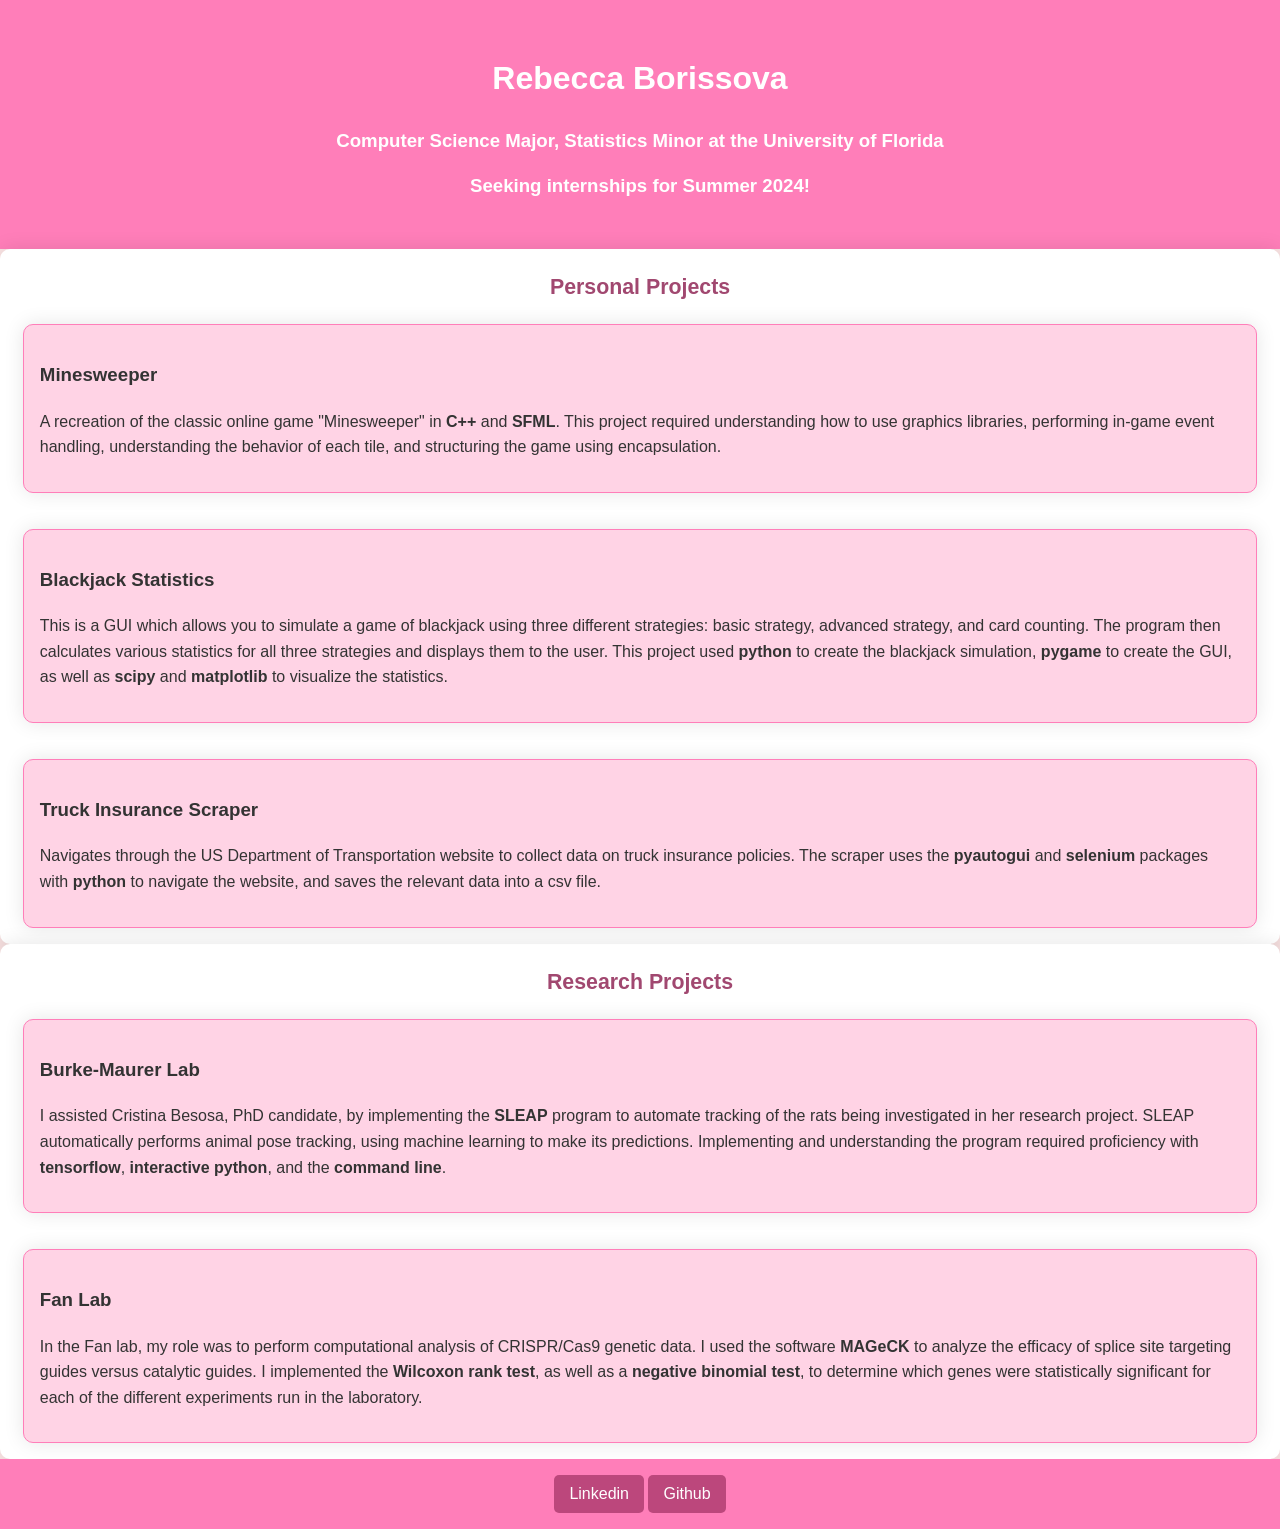
<file: index.html>
<!DOCTYPE html>
<html lang="en">
<head>
    <meta charset="UTF-8">
    <meta name="viewport" content="width=device-width, initial-scale=1.0">
    <link rel="stylesheet" href="styles.css">
    <title>Rebecca's CS Portfolio</title>
</head>
<body>

    <header>
        <h1>Rebecca Borissova</h1>
        <h2>Computer Science Major, Statistics Minor at the University of Florida</h2>
        <h2>Seeking internships for Summer 2024!</h2>
    </header>

    <section class="projects">
        <h2>Personal Projects</h2>
        <div class="project" onclick="redirectToMinesweeper()">
            <h3>Minesweeper</h3>
            <p>A recreation of the classic online game "Minesweeper" in <b>C++</b> and <b>SFML</b>.
                This project required understanding how to use graphics libraries, performing in-game event handling, understanding the behavior of each tile, and structuring the game using encapsulation.</p>
        </div>
        <div class="project" onclick="redirectToBlackjack()">
            <h3>Blackjack Statistics</h3>
            <p>This is a GUI which allows you to simulate a game of blackjack using three different strategies: basic strategy, advanced strategy, and card counting. 
               The program then calculates various statistics for all three strategies and displays them to the user.
               This project used <b>python</b> to create the blackjack simulation, <b>pygame</b> to create the GUI, as well as <b>scipy</b> and <b>matplotlib</b> to visualize the statistics.
            </p>
        </div>
        <div class="project" onclick="redirectToTruckInsuranceScraper()">
            <h3>Truck Insurance Scraper</h3>
            <p>Navigates through the US Department of Transportation website to collect data on truck insurance policies. 
                The scraper uses the <b>pyautogui</b> and <b>selenium</b> packages with <b>python</b> to navigate the website, and saves the relevant data into a csv file.</p>
        </div>
    </section>

    <section class="research-projects">
        <h2>Research Projects</h2>
        <div class="project">
            <h3>Burke-Maurer Lab</h3>
            <p>
                I assisted Cristina Besosa, PhD candidate, by implementing the <b>SLEAP</b> program to automate tracking of the rats being investigated in her research project.
                SLEAP automatically performs animal pose tracking, using machine learning to make its predictions.
                Implementing and understanding the program required proficiency with <b>tensorflow</b>, <b>interactive python</b>, and the <b>command line</b>.
            </p>
        </div>
        <div class="project">
            <h3>Fan Lab</h3>
            <p>
                In the Fan lab, my role was to perform computational analysis of CRISPR/Cas9 genetic data.
                I used the software <b>MAGeCK</b> to analyze the efficacy of splice site targeting guides versus catalytic guides.
                I implemented the <b>Wilcoxon rank test</b>, as well as a <b>negative binomial test</b>, to determine which genes were statistically significant for each of the different experiments run in the laboratory.
            </p>
        </div>
    </section>


    <footer>
        <button class="footer-button" onclick="goToLinkedin()">Linkedin</button>
        <button class="footer-button" onclick="goToGithub()">Github</button>
    </footer>

    <script src="script.js"></script>
</body>
</html>
</file>
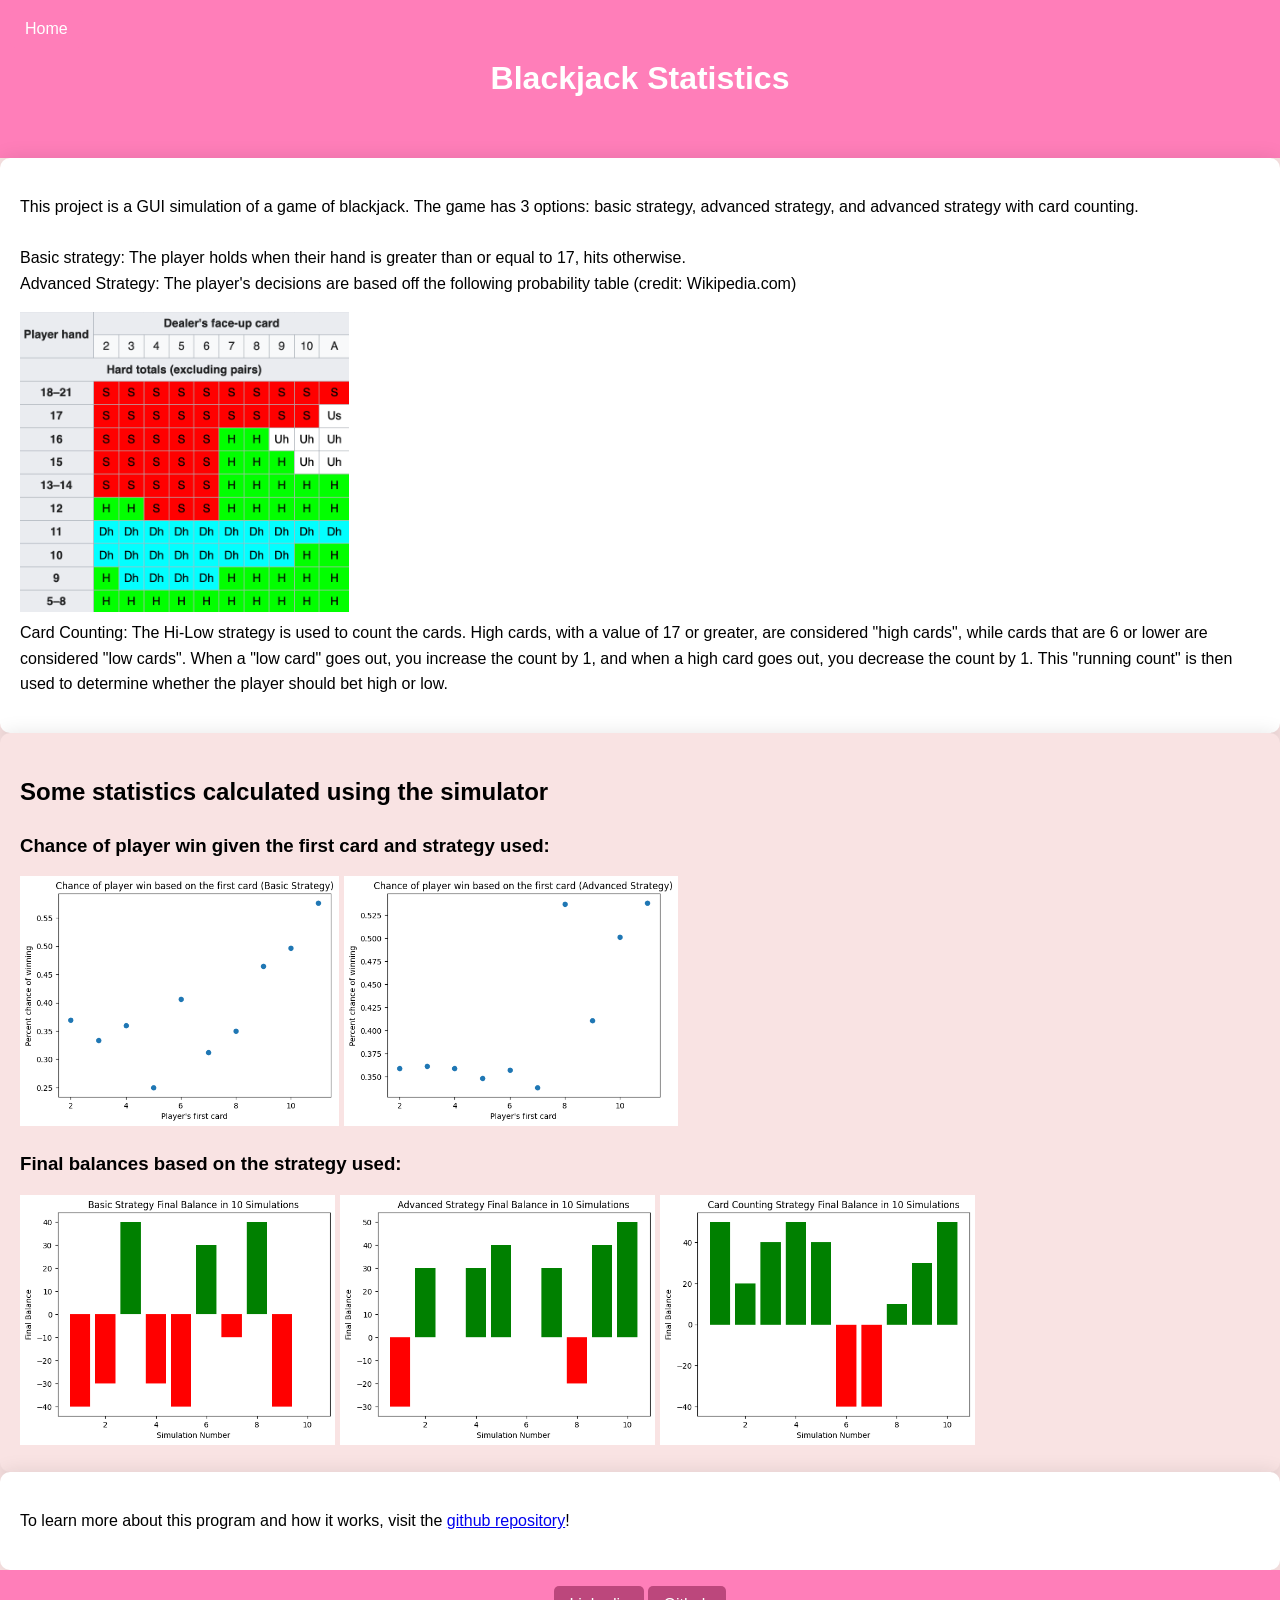
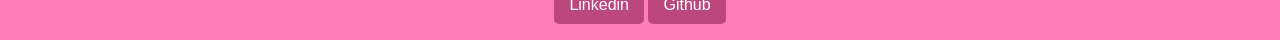
<file: blackjackstatistics.html>
<!DOCTYPE html>
<html lang="en">
<head>
    <meta charset="UTF-8">
    <meta name="viewport" content="width=device-width, initial-scale=1.0">
    <link rel="stylesheet" href="styles.css">
    <title>Blackjack Statistics</title>
</head>
<body>
    <header>
        <h1>Blackjack Statistics</h1>
        <button class="home-button" onclick="goHome()">Home</button>
    </header>
    <section class='project-description'>
        <p>
            This project is a GUI simulation of a game of blackjack. The game has 3 options: basic strategy, advanced strategy, and advanced strategy with card counting.<br><br>
            Basic strategy: The player holds when their hand is greater than or equal to 17, hits otherwise.<br>
                
            Advanced Strategy: The player's decisions are based off the following probability table (credit: Wikipedia.com)<br>
        </p>
        <p>
            <img src="probability-table.png" height="300"><br>
                
            Card Counting: The Hi-Low strategy is used to count the cards. High cards, with a value of 17 or greater, are considered "high cards", while cards that are 6 or lower are considered "low cards". 
            When a "low card" goes out, you increase the count by 1, and when a high card goes out, you decrease the count by 1. 
            This "running count" is then used to determine whether the player should bet high or low.
        </p>
    </section>

    <section class="statistics">
        <h1>Some statistics calculated using the simulator</h1>

        <h2>Chance of player win given the first card and strategy used:</h2>
        <img src="basic-strat-win.png" height="250">
        <img src="advanced-strat-win.png" height="250"><br>

        <h2>Final balances based on the strategy used:</h2>
        <img src="basic-strat-balances.png" height="250">
        <img src="advanced-strat-balances.png" height="250">
        <img src="card-counting-balances.png" height="250">
    </section>

    <section class="project-description">
        <p>
            To learn more about this program and how it works, visit the <a href="https://github.com/rebeccaborissova/blackjack-statistics">github repository</a>!
        </p>
    </section>


    <footer>
        <button class="footer-button" onclick="goToLinkedin()">Linkedin</button>
        <button class="footer-button" onclick="goToGithub()">Github</button>
    </footer>

    <script src="script.js"></script>
</body>
</html>
</file>
<file: styles.css>
body {
    font-family: 'Segoe UI', Tahoma, Geneva, Verdana, sans-serif;
    margin: 0;
    padding: 0;
    background-color: #f9e3e3;
    color: #333;
    line-height: 1.6;
}

header {
    background-color: #ff7eb9;
    text-align: center;
    padding: 2em 0;
}

h1, h2 {
    color: #fff;
}

h2 {
    font-size: 14pt;
}

section {
    margin: 0 auto;
    padding: 0px 10px;
    background-color: #fff;
    border-radius: 10px;
    box-shadow: 0 0 20px rgba(0, 0, 0, 0.1);
    gap: 20px;
}

.projects {
    display: flex;
    flex-wrap: wrap;
    justify-content: center;
}

.projects h2 {
    font-size: 16pt;
    color: #a14870;
    margin: 1em 1em 0px 1em;
}

.research-projects {
    display: flex;
    flex-wrap: wrap;
    justify-content: center;
}

.research-projects h2 {
    font-size: 16pt;
    color: #a14870;
    margin: 1em 1em 0px 1em;
}

.project {
    cursor: pointer;
    margin: 0px 0.8em 1em 0.8em;
    padding: 1em;
    border: 1px solid #ff7eb9;
    background-color: #ffd3e5;
    transition: transform 0.3s ease;
    box-shadow: 0 0 20px rgba(0, 0, 0, 0.1);
    border-radius: 10px;
}

.project:hover {
    transform: scale(1.02);
}

.project-description {
    padding: 20px;
    justify-content: center;
}

.project-description p {
    color: black;
}

.project-description h1 {
    color: #7c0b3c;
}

.project-description h2 {
    color: #7c0b3c;
}

.statistics {
    background-color: #f9e3e3;
    padding: 20px;
    justify-content: center;
}

.statistics h1 {
    color: black;
}

.statistics h2 {
    color: black;
}

.statistics p {
    color: black;
}

video {
    max-height: 600px;
    margin: 30px;
    display: block;
    margin-left: auto;
    margin-right: auto;
}

.home-button {
    background-color: #ff7eb9;
    color: #fff;
    padding: 10px 15px;
    border: none;
    border-radius: 5px;
    cursor: pointer;
    font-size: 16px;
    transition: background-color 0.3s;
    position: absolute;
    top: 10px;
    left: 10px;
}

.home-button:hover {
    background-color: #a14870;
}


footer {
    background-color: #ff7eb9;
    color: #fff;
    text-align: center;
    padding: 1em 0;
    width: 100%;
}

.footer-button {
    background-color: #bc477c;
    color: #fff;
    padding: 10px 15px;
    border: none;
    border-radius: 5px;
    cursor: pointer;
    font-size: 16px;
    transition: background-color 0.3s;
}

.footer-button:hover {
    background-color: #a14870;
}
</file>
